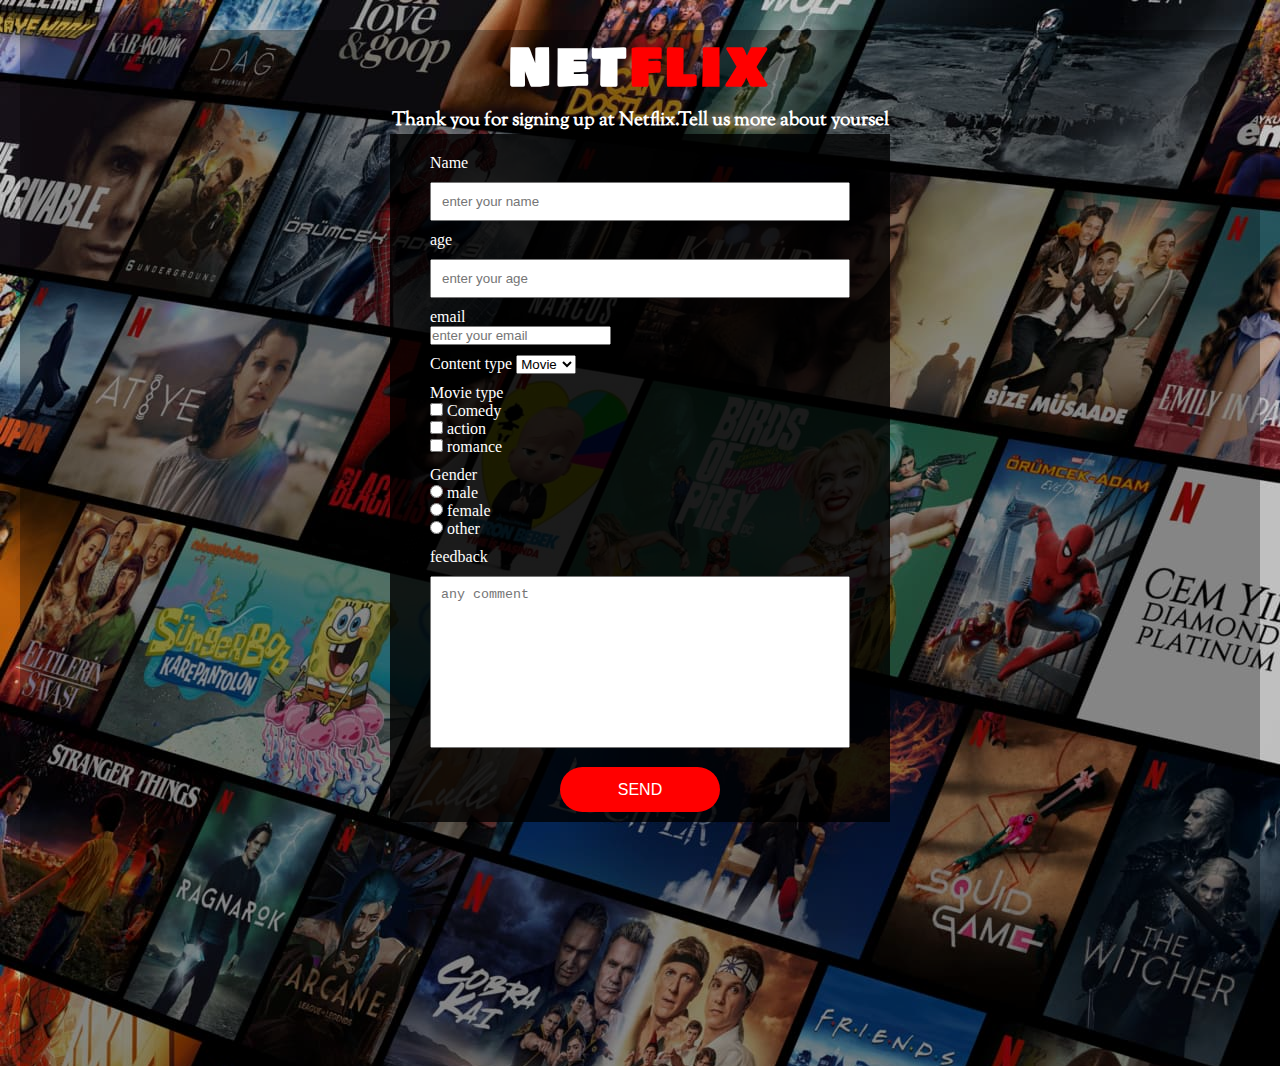
<file: index.html>
<!DOCTYPE html>
<html lang="en">
  <head>
    <meta charset="UTF-8" />
    <meta http-equiv="X-UA-Compatible" content="IE=edge" />
    <meta name="viewport" content="width=device-width, initial-scale=1.0" />
    <title>NETFLIX</title>
    <link rel="stylesheet" href="style.css" />
    <link rel="preconnect" href="https://fonts.googleapis.com" />
    <link rel="preconnect" href="https://fonts.gstatic.com" crossorigin />
    <link
      href="https://fonts.googleapis.com/css2?family=Bowlby+One+SC&family=Water+Brush&display=swap"
      rel="stylesheet"
    />
    <link rel="preconnect" href="https://fonts.googleapis.com" />
    <link rel="preconnect" href="https://fonts.gstatic.com" crossorigin />
    <link
      href="https://fonts.googleapis.com/css2?family=Sorts+Mill+Goudy:ital@1&display=swap"
      rel="stylesheet"
    />
  </head>
  <body>
    <div id="container">
      <!-- Baştaki netflix ve açıklama yazısı -->
      <header>
        <h1 id="title">NET<span>FLIX</span></h1>
        <h3 id="description">
          Thank you for signing up at Netflix.Tell us more about yoursel
        </h3>
      </header>

      <!-- Form alanı -->

      <div id="survey-form-container">
        <div id="survey-form">
          <form action="result.html" method="get" target="_blank">
            <div class="input-box">
              <label for="name">Name</label><br />
              <input
                type="text"
                id="name"
                name="name"
                placeholder="enter your name"
              />
            <div class="input-box">
              <label for="age">age</label><br />
              <input
                type="number"
                id="age"
                name="age"
                placeholder="enter your age"
              />
            </div>
            <div class="input-box">
              <label for="email">email</label><br />
              <input
                type="email"
                id="email"
                name="email"
                placeholder="enter your email"
              />
              <div class="input-box"><label for="content">Content type</label>
                  <select name="content" id="dropdown">
                      <option value="movie">Movie</option>
                      <option value="series">Series</option>
                      <option value=""></option>
                      <option value=""></option>
                  </select>
              </div>
              <div class="input-box">
                  <label for="movie">Movie type</label>
                  <br>
                  <input type="checkbox" name="movie" id="first-check" value="Comedy">
                  <label for="second-check">Comedy</label>
                  <br>
                  <input type="checkbox" name="movie" id="first-check" value="action">
                  <label for="second-check">action</label>
                  <br>
                  <input type="checkbox" name="movie" id="third-check" value="romance">
                  <label for="third-check">romance</label>
              </div>
            </div>
            <div class="input-box">
                <label for="gender">Gender</label>
                <br>
                <input type="radio" name="gender" id="first-radio" value="male">
                <label for="first-radio">male</label>
                <br>
                <input type="radio" name="gender" id="second-radio" value="female">
                <label for="second-radio">female</label>
                <br>
                <input type="radio" name="gender" id="third-radio" value="other">
                <label for="third-radio">other</label>
            </div>
            <div class="input-box">
                <label for="feedback">feedback</label>
                <br>
                <textarea name="feedback" id="feedback" cols="30" rows="10" placeholder="any comment"></textarea>
                

            </div>
            <div id="form-submit">
            <input type="submit" value="SEND" id="form-button">
        </div>
          </form>
        </div>
      </div>
    </div>
  </body>
</html>
</file>
<file: style.css>
* {
  margin: 0;
  padding: 0;
  box-sizing: border-box;
}
body {
  background-image: url(./background_image.jpg);
  color: white;
}
#container {
  max-width: 1240px;
  background-color: rgba(0, 0, 0, 0.3);
  height: 1036px;
  margin: auto;
  margin-top: 30px;
}
#title {
  color: white;
  font-size: 3.1rem;
  font-family: 'Bowlby One SC', cursive;
  letter-spacing: 0.31rem;
  text-align: center;
}
span {
  color: red;
}
#description {
  font-family: 'Sorts Mill Goudy', serif;
}
header {
  text-align: center;
}
#survey-form-container {
  width: 500px;
  /* height: 897px; */
  background-color: rgba(0, 0, 0, 0.8);
  margin: auto;
  padding: 10px 40px;
}
#survey-form {
  max-width: 460px;
  margin: auto;
  font-size: 1rem;
}

#name,
#age,
#email
#dropdown,
#feedback {
  width: 100%;
  padding: 10px;
  margin-top: 10px;
}
.input-box {
    margin-top: 10px;
}
#form-button{
    width: 160px;
    height: 45px;
    background-color: red;
    color: white;
    border: none;
    border-radius: 50px;
    cursor: pointer;
    font-size: 1rem;


}
#form-submit{
    width: 160px;
    margin: auto;
    margin-top: 15px;
}
textarea{
    resize: none;
}
</file>
